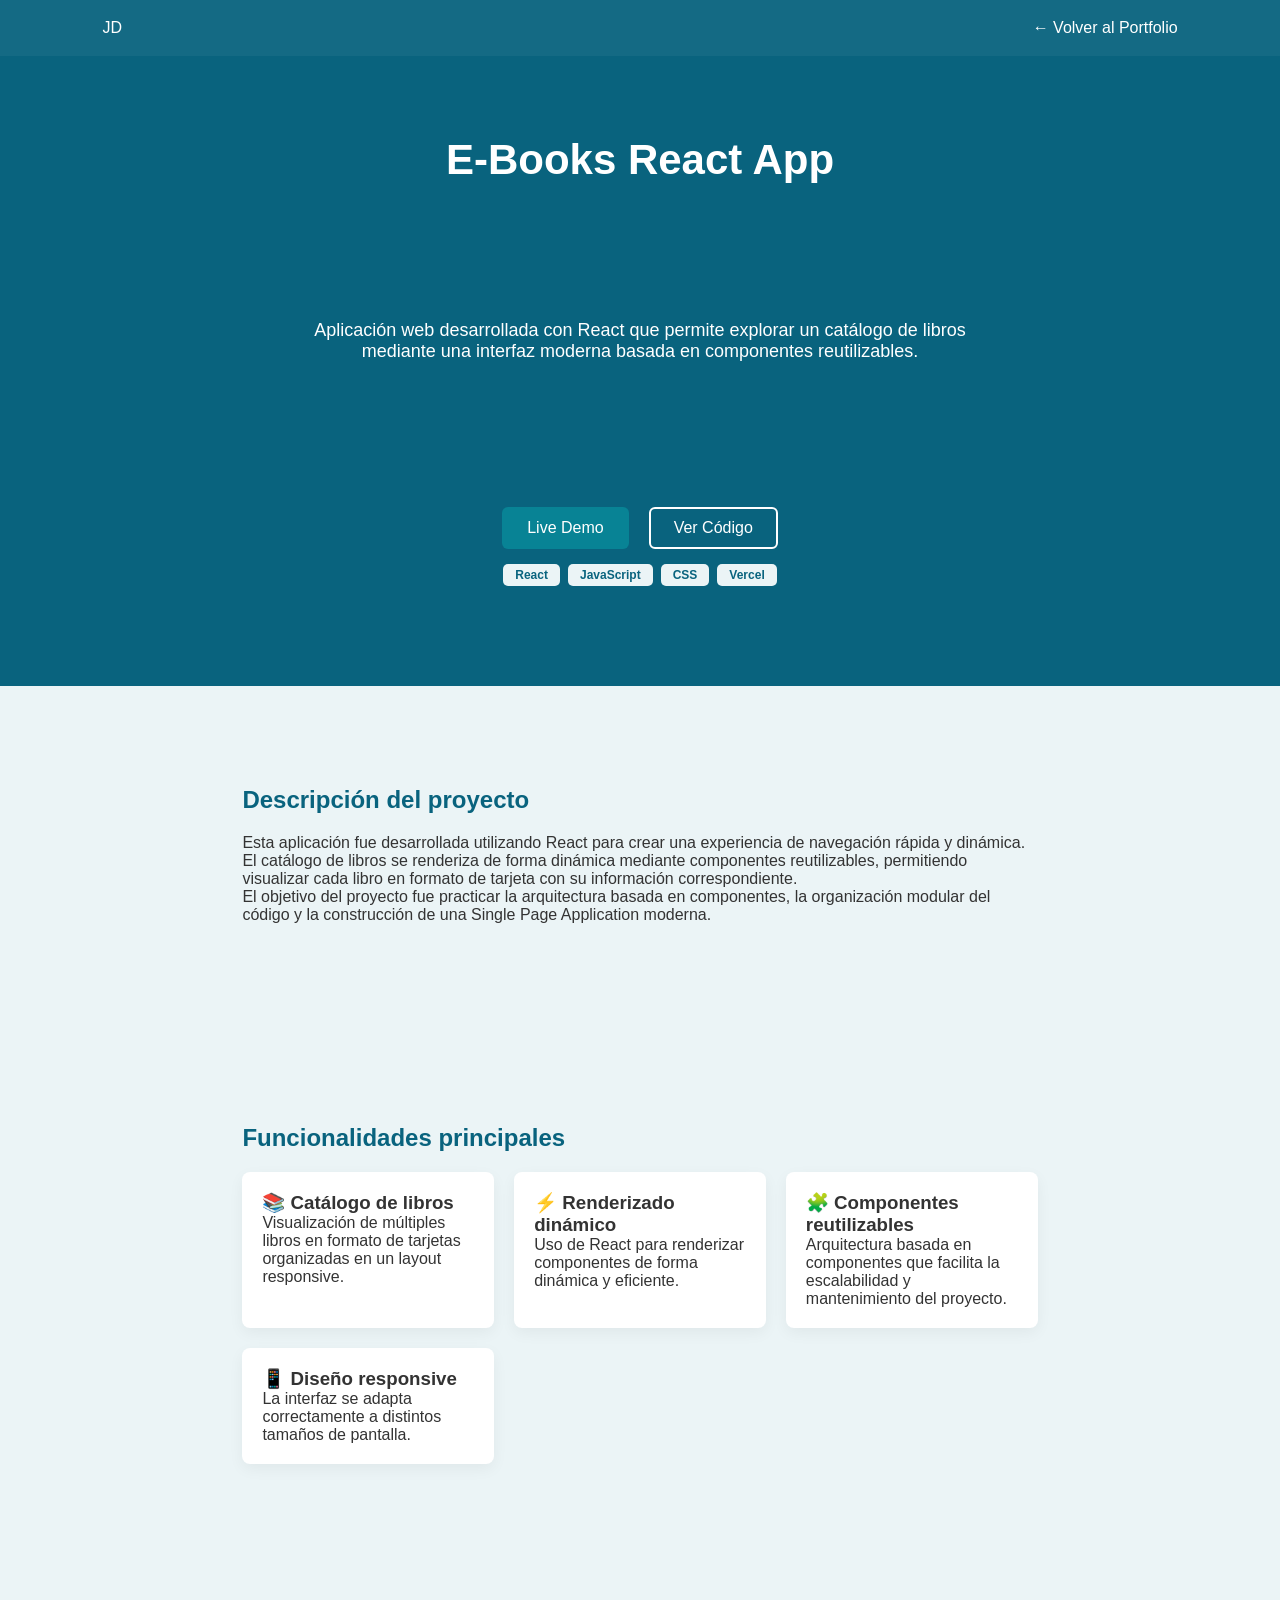
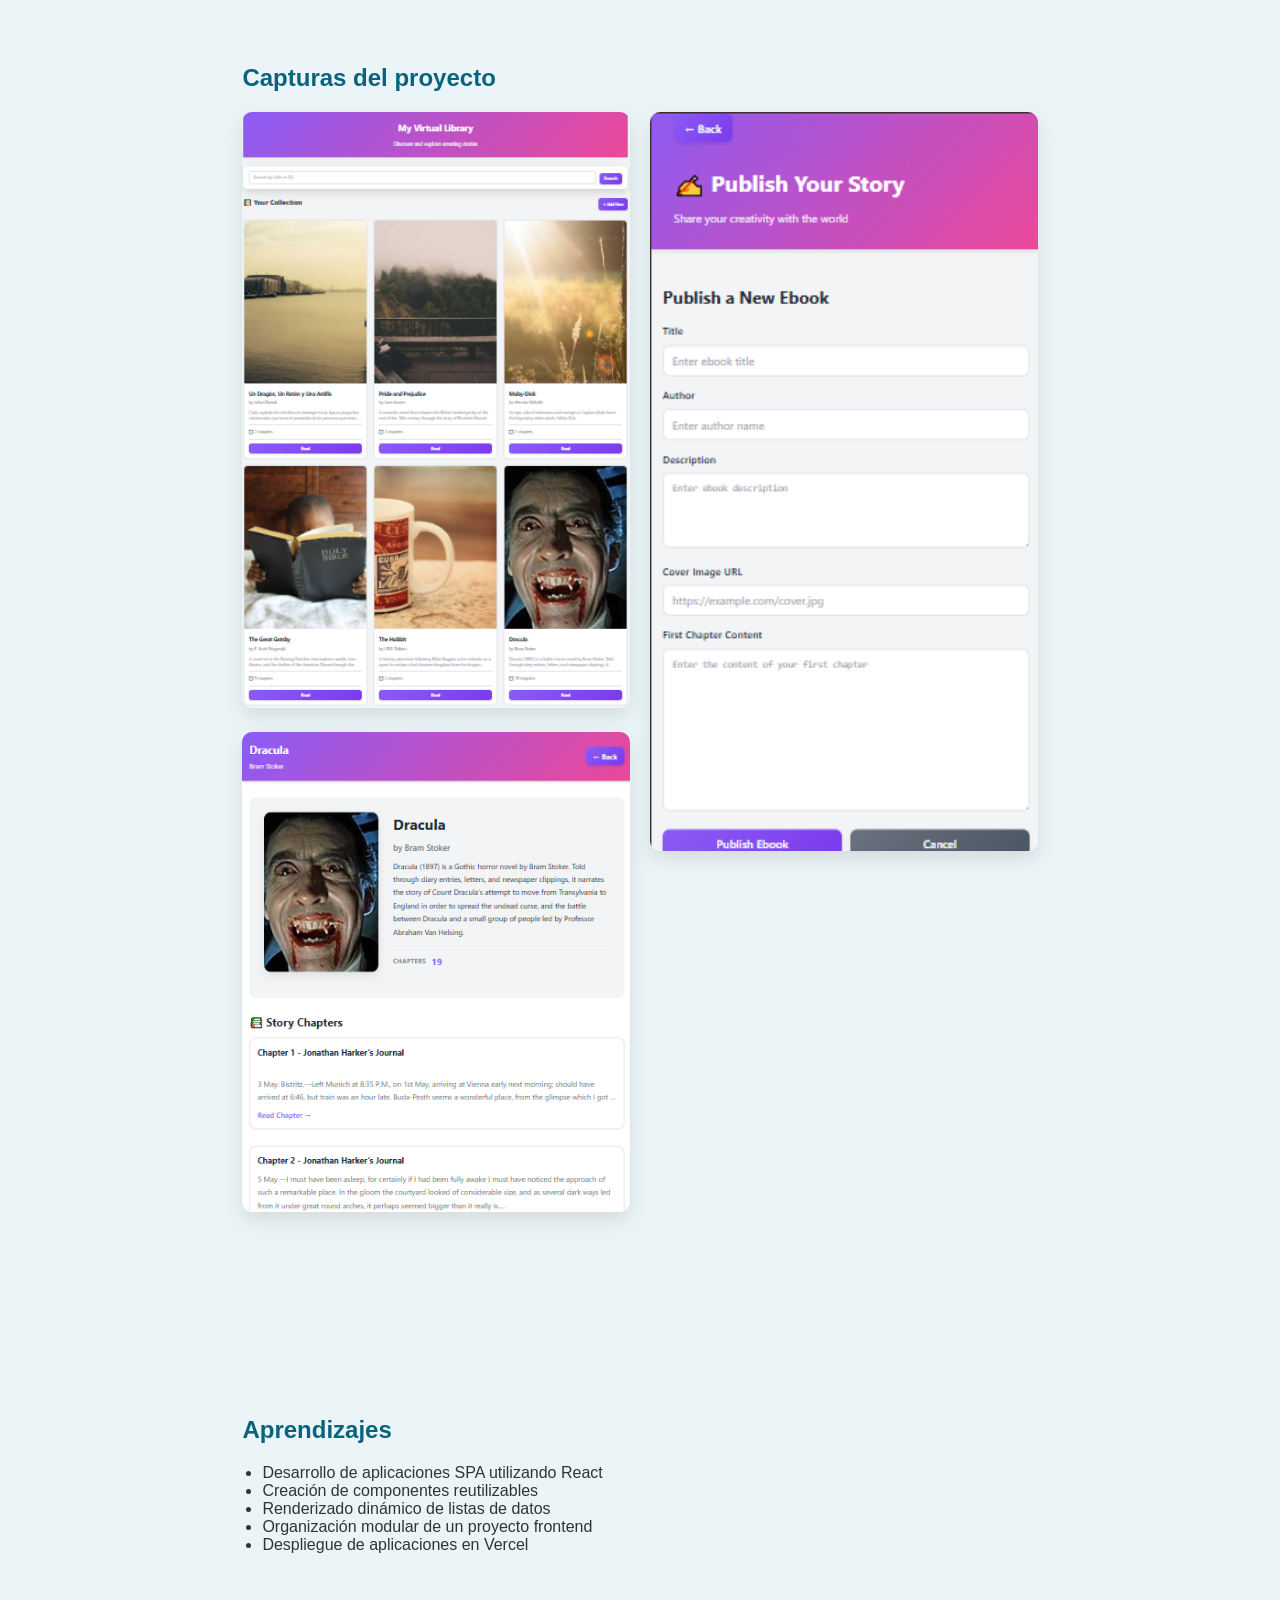
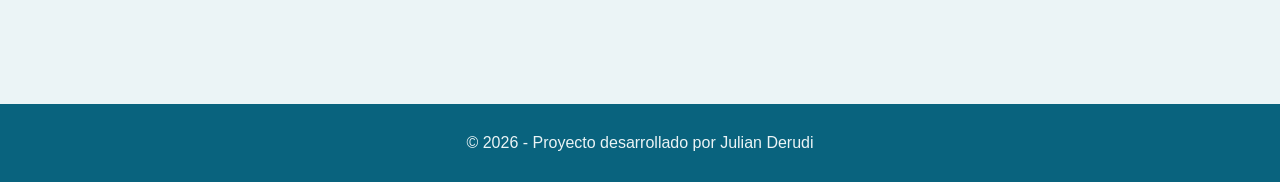
<file: pages/E-books/index.html>
<!DOCTYPE html>
<html lang="es">
<head>
<meta charset="UTF-8">
<meta name="viewport" content="width=device-width, initial-scale=1.0">

<title>E-Books React App | Proyecto</title>

<link rel="stylesheet" href="ebooks.css">
<link rel="stylesheet" href="../../style.css">

</head>

<body>
<nav>
<div class="logo">JD</div>
<ul>
<li><a href="../../index.html">← Volver al Portfolio</a></li>
</ul>
</nav>

<header class="hero">

<h1>E-Books React App</h1>

<p>
Aplicación web desarrollada con React que permite explorar un catálogo de libros
mediante una interfaz moderna basada en componentes reutilizables.
</p>

<div class="hero-buttons">

<a href="https://ebooks-blue-seven.vercel.app/" target="_blank" class="btn">
Live Demo
</a>

<a href="https://github.com/JulianDerudi/ebooks" target="_blank" class="btn-outline">
Ver Código
</a>

</div>

<div class="tags justify-center">
    <span>React</span><span>JavaScript</span><span>CSS</span><span>Vercel</span>
</div>

</header>


<section class="project-overview">

<h2>Descripción del proyecto</h2>

<p>
Esta aplicación fue desarrollada utilizando React para crear una experiencia
de navegación rápida y dinámica. El catálogo de libros se renderiza de forma
dinámica mediante componentes reutilizables, permitiendo visualizar cada
libro en formato de tarjeta con su información correspondiente.
</p>

<p>
El objetivo del proyecto fue practicar la arquitectura basada en componentes,
la organización modular del código y la construcción de una Single Page
Application moderna.
</p>

</section>


<section class="features">

<h2>Funcionalidades principales</h2>

<div class="features-grid">

<div class="feature">
<h3>📚 Catálogo de libros</h3>
<p>
Visualización de múltiples libros en formato de tarjetas organizadas
en un layout responsive.
</p>
</div>

<div class="feature">
<h3>⚡ Renderizado dinámico</h3>
<p>
Uso de React para renderizar componentes de forma dinámica y eficiente.
</p>
</div>

<div class="feature">
<h3>🧩 Componentes reutilizables</h3>
<p>
Arquitectura basada en componentes que facilita la escalabilidad
y mantenimiento del proyecto.
</p>
</div>

<div class="feature">
<h3>📱 Diseño responsive</h3>
<p>
La interfaz se adapta correctamente a distintos tamaños de pantalla.
</p>
</div>

</div>

</section>


<!--
<section class="tech">

<h2>Tecnologías utilizadas</h2>

<div class="tech-stack">

<span>React</span>
<span>JavaScript</span>
<span>CSS</span>
<span>Vercel</span>

</div>

</section>
-->

<section class="screenshots">

<h2>Capturas del proyecto</h2>

<div class="gallery">
<div>
    <img src="./img/ebooks1.png" alt="Catálogo de libros" style="margin-bottom: 20px;">
    <img src="./img/ebooks2.png" alt="Vista del proyecto">
</div>
<img src="./img/ebooks3.png" alt="Interfaz de usuario">

</div>

</section>


<section class="lessons">

<h2>Aprendizajes</h2>

<ul>

<li>Desarrollo de aplicaciones SPA utilizando React</li>
<li>Creación de componentes reutilizables</li>
<li>Renderizado dinámico de listas de datos</li>
<li>Organización modular de un proyecto frontend</li>
<li>Despliegue de aplicaciones en Vercel</li>

</ul>

</section>


<footer>

<p>
© 2026 - Proyecto desarrollado por Julian Derudi
</p>

</footer>


</body>
</html>
</file>
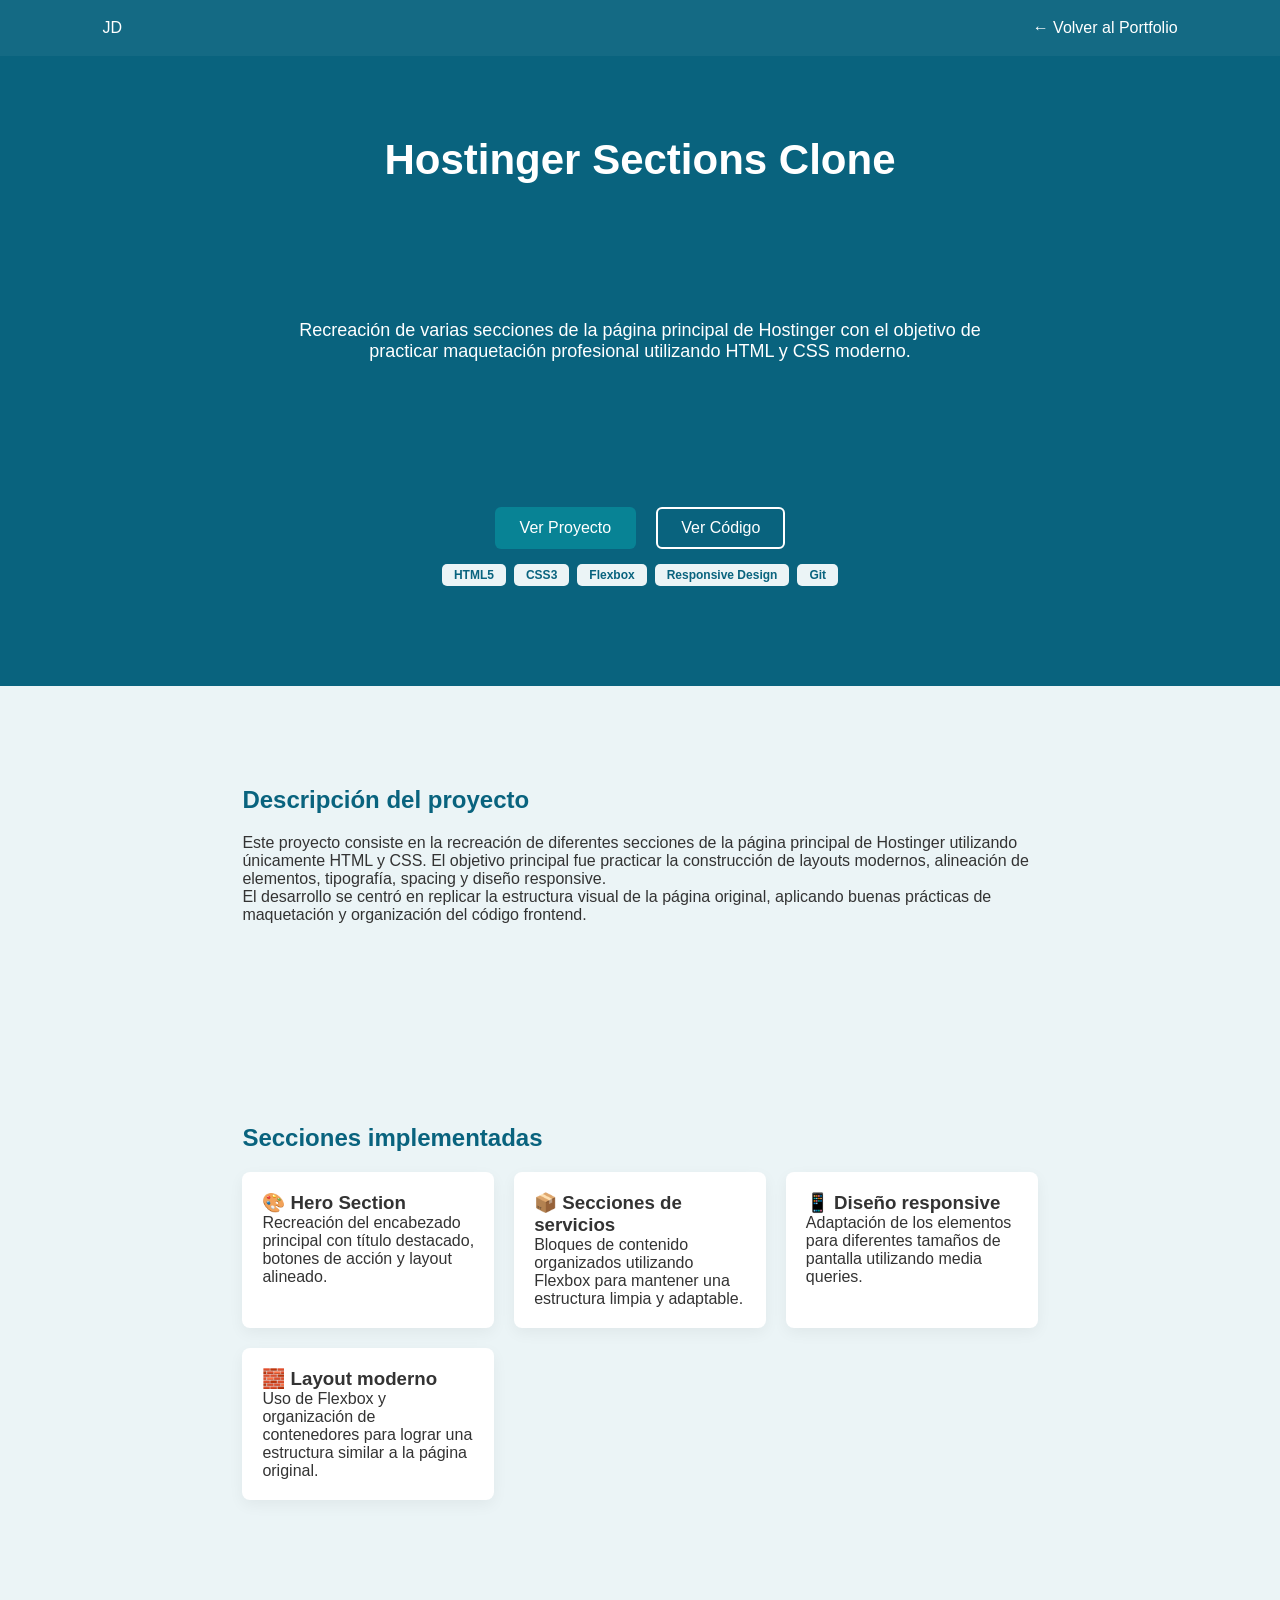
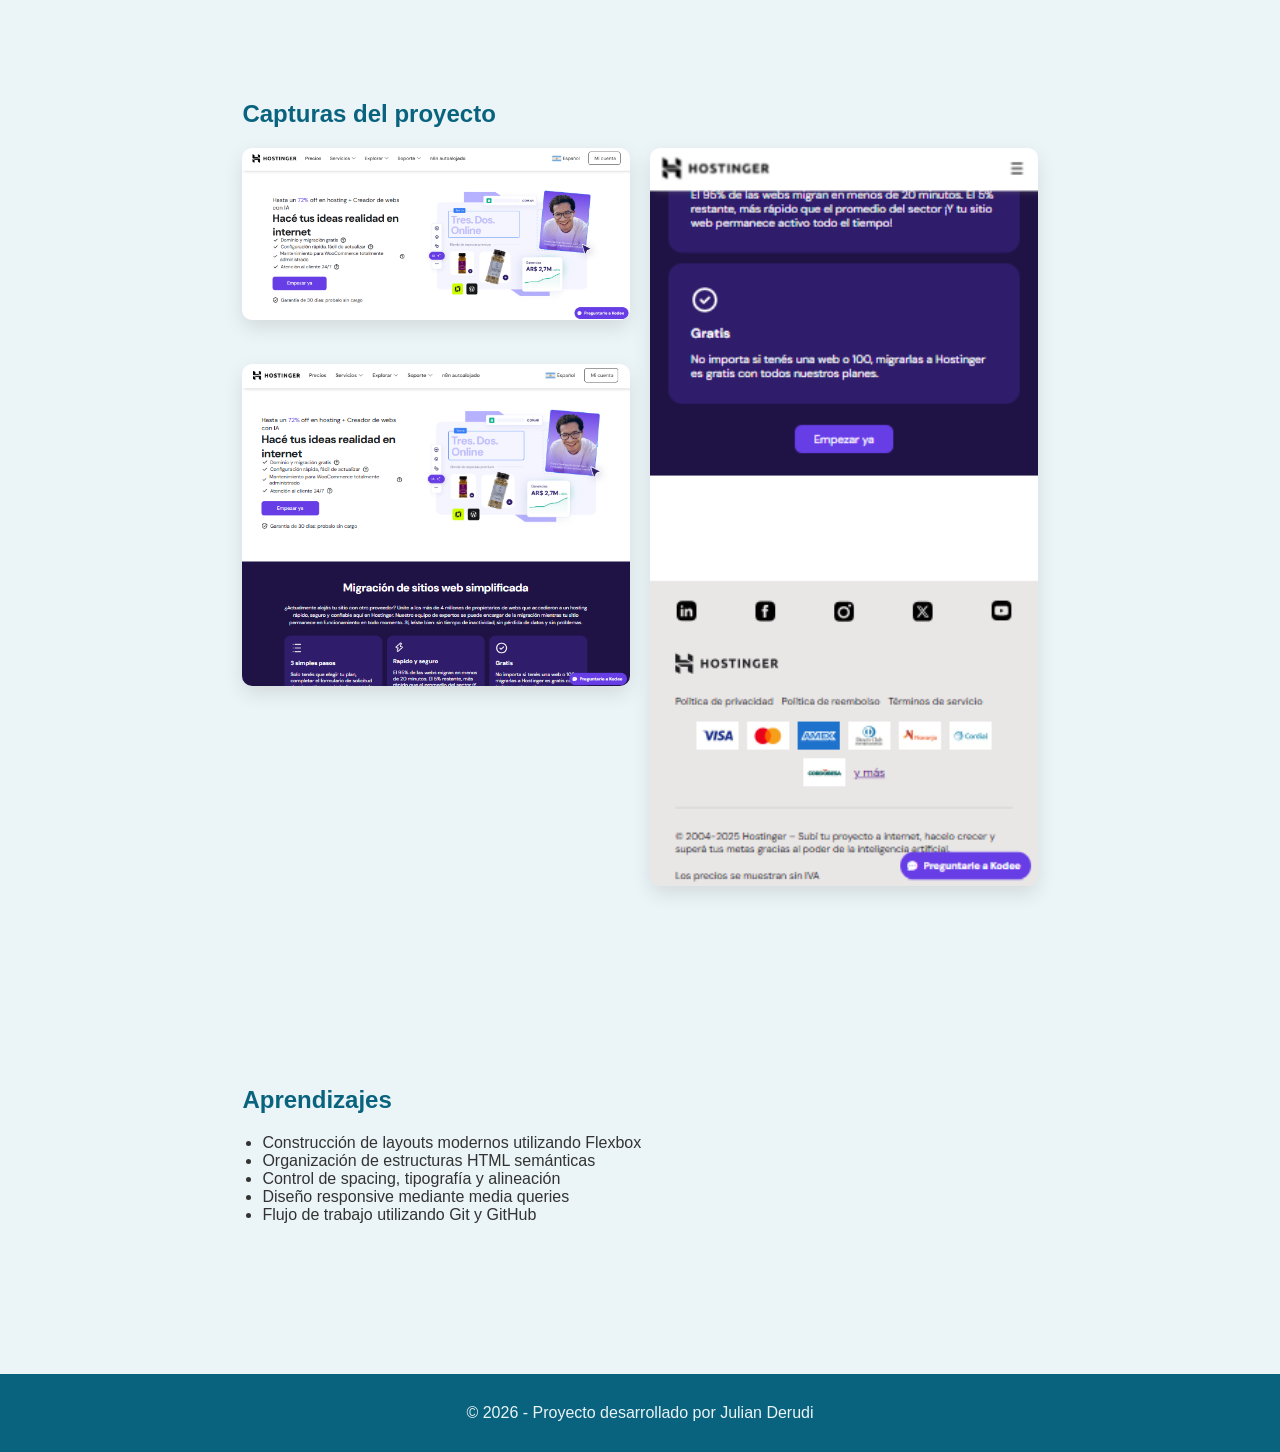
<file: pages/Hostinger/index.html>
<!DOCTYPE html>
<html lang="es">
<head>
<meta charset="UTF-8">
<meta name="viewport" content="width=device-width, initial-scale=1.0">

<title>Hostinger Sections Clone | Proyecto</title>

<link rel="stylesheet" href="hostinger.css">
<link rel="stylesheet" href="../../style.css">

</head>

<body>
<nav>
<div class="logo">JD</div>
<ul>
<li><a href="../../index.html">← Volver al Portfolio</a></li>
</ul>
</nav>

<header class="hero">

<h1>Hostinger Sections Clone</h1>

<p>
Recreación de varias secciones de la página principal de Hostinger
con el objetivo de practicar maquetación profesional utilizando
HTML y CSS moderno.
</p>

<div class="hero-buttons">

<a href="https://julianderudi.github.io/Trabajo-Practico-1-Curso-Full-Stack/" target="_blank" class="btn">
Ver Proyecto
</a>

<a href="https://github.com/JulianDerudi/Trabajo-Practico-1-Curso-Full-Stack" target="_blank" class="btn-outline">
Ver Código
</a>

</div>
<div class="tags justify-center">
    <span>HTML5</span><span>CSS3</span><span>Flexbox</span><span>Responsive Design</span><span>Git</span>
</div>

</header>


<section class="project-overview">

<h2>Descripción del proyecto</h2>

<p>
Este proyecto consiste en la recreación de diferentes secciones de la
página principal de Hostinger utilizando únicamente HTML y CSS.
El objetivo principal fue practicar la construcción de layouts modernos,
alineación de elementos, tipografía, spacing y diseño responsive.
</p>

<p>
El desarrollo se centró en replicar la estructura visual de la página
original, aplicando buenas prácticas de maquetación y organización del
código frontend.
</p>

</section>


<section class="features">

<h2>Secciones implementadas</h2>

<div class="features-grid">

<div class="feature">
<h3>🎨 Hero Section</h3>
<p>
Recreación del encabezado principal con título destacado,
botones de acción y layout alineado.
</p>
</div>

<div class="feature">
<h3>📦 Secciones de servicios</h3>
<p>
Bloques de contenido organizados utilizando Flexbox
para mantener una estructura limpia y adaptable.
</p>
</div>

<div class="feature">
<h3>📱 Diseño responsive</h3>
<p>
Adaptación de los elementos para diferentes tamaños
de pantalla utilizando media queries.
</p>
</div>

<div class="feature">
<h3>🧱 Layout moderno</h3>
<p>
Uso de Flexbox y organización de contenedores para lograr
una estructura similar a la página original.
</p>
</div>

</div>

</section>

<!--
<section class="tech">

<h2>Tecnologías utilizadas</h2>

<div class="tech-stack">

<span>HTML5</span>
<span>CSS3</span>
<span>Flexbox</span>
<span>Responsive Design</span>
<span>Git</span>

</div>

</section>
-->

<section class="screenshots">

<h2>Capturas del proyecto</h2>

<div class="gallery">

<div>
    <img src="./img/hostinger1.png" alt="Hero Section" style="margin-bottom: 40px;">
    <img src="./img/hostinger3.png" alt="Layout responsive">
</div>
<img src="./img/hostinger2.png" alt="Sección de servicios">

</div>

</section>


<section class="lessons">

<h2>Aprendizajes</h2>

<ul>

<li>Construcción de layouts modernos utilizando Flexbox</li>
<li>Organización de estructuras HTML semánticas</li>
<li>Control de spacing, tipografía y alineación</li>
<li>Diseño responsive mediante media queries</li>
<li>Flujo de trabajo utilizando Git y GitHub</li>

</ul>

</section>


<footer>

<p>
© 2026 - Proyecto desarrollado por Julian Derudi
</p>

</footer>


</body>
</html>
</file>
<file: pages/E-books/ebooks.css>
body{

font-family: Arial, Helvetica, sans-serif;
margin:0;
background:#EBF4F6;
color:#222;

}


.hero{

background:#09637E;
color:white;
text-align:center;
padding:80px 20px;
display:flex; 
flex-direction:column;

}


.hero h1{

font-size:42px;
margin-bottom:20px;

}


.hero p{

max-width:700px;
margin:auto;
font-size:18px;

}


.hero-buttons{

margin-top:30px;

}


.btn{

background:#088395;
padding:12px 25px;
color:white;
text-decoration:none;
border-radius:6px;
margin:10px;
display:inline-block;

}

.btn:hover{
background:white;
color:#088395;
transform: translateY(-3px);
box-shadow: 0 5px 15px rgba(9, 99, 126, 0.3);
}


.btn-outline{

border:2px solid white;
padding:10px 23px;
color:white;
text-decoration:none;
border-radius:6px;
margin:10px;
display:inline-block;

}

.btn-outline:hover{
background:white;
color:#09637E;
transform: translateY(-3px);
box-shadow: 0 5px 15px rgba(9, 99, 126, 0.3);
}


section{

max-width:1000px;
margin:auto;
padding:60px 20px;

}


h2{

color:#09637E;
margin-bottom:20px;

}


.features-grid{

display:grid;
grid-template-columns:repeat(auto-fit,minmax(220px,1fr));
gap:20px;

}


.feature{

background:white;
padding:20px;
border-radius:8px;
box-shadow:0 5px 15px rgba(0,0,0,0.05);

}


.tech-stack span{

display:inline-block;
background:#7AB2B2;
padding:10px 18px;
margin:8px;
border-radius:6px;
color:white;

}


.gallery{

display:grid;
grid-template-columns:repeat(auto-fit,minmax(280px,1fr));
gap:20px;

}


.gallery img{

width:100%;
border-radius:10px;
box-shadow:0 8px 20px rgba(0,0,0,0.1);

}


.lessons ul{

padding-left:20px;

}


footer{

background:#09637E;
color:white;
text-align:center;
padding:20px;

}

img{
width:100%;
border-radius:10px;
}

img:hover {
transform: scale(1.05);
transition: transform 0.3s ease;
}
</file>
<file: style.css>
:root {
    --primary: #09637E;
    --secondary: #088395;
    --accent: #7AB2B2;
    --light: #EBF4F6;
    --dark-grey: #4d4d4d;
    --white: #ffffff;
    --transition: all 0.3s cubic-bezier(0.25, 0.8, 0.25, 1);
}

* { margin: 0; padding: 0; box-sizing: border-box; }
html { scroll-behavior: smooth; }
body { font-family: 'Inter', 'Segoe UI', sans-serif; color: #333; overflow-x: hidden; }

/* Navegación con Glassmorphism */
nav {
    display: flex; justify-content: space-between; align-items: center;
    padding: 1.2rem 8%; background: rgba(9, 99, 126, 0.95);
    backdrop-filter: blur(10px); color: white; position: sticky; top: 0; z-index: 1000;
}
nav ul { display: flex; list-style: none; }
nav ul li a { color: white; text-decoration: none; margin-left: 25px; font-weight: 500; transition: var(--transition); }
nav ul li a:hover { color: var(--accent); }

/* Hero Section */
header {
    height: 70vh; display: flex; align-items: center; justify-content: center;
    background: radial-gradient(circle at center, var(--secondary), var(--primary));
    color: white; text-align: center;
}
.hero-content h1 { font-size: clamp(2.5rem, 8vw, 4.5rem); margin-bottom: 0.5rem; }
.hero-content h2 { font-weight: 300; letter-spacing: 1px; opacity: 0.9; }
.social-links { margin-top: 2rem; }
.social-links a { font-size: 2rem; color: white; margin: 0 15px; transition: var(--transition); }
.social-links a:hover { transform: translateY(-5px); color: var(--accent); }

/* Secciones */
section { padding: 100px 8%; }
.section-title { text-align: center; margin-bottom: 60px; font-size: 2.2rem; color: var(--primary); }

/* Certificados */
.cert-grid { display: grid; grid-template-columns: repeat(auto-fit, minmax(320px, 1fr)); gap: 30px; }
.cert-card { background: var(--white); border-radius: 12px; overflow: hidden; box-shadow: 0 10px 20px rgba(0,0,0,0.05); transition: var(--transition); border: 1px solid #eee; }
.cert-card:hover { transform: scale(1.02); box-shadow: 0 15px 30px rgba(0,0,0,0.1); }
.cert-img-container { height: 200px; background: #ddd; overflow: hidden; }
.cert-img-container-img { width: 100%; height: 100%; object-fit: cover;}
.cert-info { padding: 20px; }
.cert-meta { display: block; margin-top: 10px; font-size: 0.85rem; color: var(--secondary); font-weight: 600; }

/* Timeline (Estilo foto) */
.edu-layout { display: grid; grid-template-columns: 1fr 1fr; gap: 50px; }
.timeline { border-left: 2px solid #ddd; padding-left: 30px; position: relative; }
.timeline-item { position: relative; margin-bottom: 40px; }
.circle { width: 15px; height: 15px; background: #fff; border: 3px solid #ccc; border-radius: 50%; position: absolute; left: -39px; top: 5px; }
.timeline-item h4 { font-size: 1.2rem; margin-bottom: 5px; }
.timeline-item .sub { color: var(--dark-grey); font-weight: 500; }
.timeline-item .date { font-size: 0.9rem; color: #888; }

/* Skills Icons */
.skills-icons { display: grid; grid-template-columns: repeat(auto-fill, minmax(70px, 1fr)); gap: 20px; text-align: center; }
.skills-icons i { font-size: 3rem; transition: var(--transition); cursor: help; }
.skills-icons i:hover { transform: scale(1.2); }

/* Proyectos */
.projects-grid { display: grid; grid-template-columns: repeat(auto-fit, minmax(350px, 1fr)); gap: 25px; }
.project-card { background: var(--white); padding: 30px; border-radius: 15px; border: 1px solid #f0f0f0; display: flex; flex-direction: column; }
.project-header { display: flex; align-items: center; gap: 15px; margin-bottom: 15px; color: var(--primary); }
.project-header i { font-size: 1.5rem; }
.project-details { list-style: none; margin: 15px 0; font-size: 0.9rem; flex-grow: 1; }
.project-details li { margin-bottom: 8px; color: #555; }
.project-details i { color: var(--accent); margin-right: 8px; }
.tags { display: flex; flex-wrap: wrap; gap: 8px; margin-bottom: 20px; }
.tags span { background: var(--light); color: var(--primary); padding: 4px 12px; border-radius: 5px; font-size: 0.75rem; font-weight: 600; }

/* Botones con Interacción */
.btn-project {
    text-align: center; padding: 12px; background: var(--primary); color: white;
    text-decoration: none; border-radius: 8px; font-weight: 600; transition: var(--transition);
}
.btn-project:hover { background: var(--secondary); transform: translateY(-3px); box-shadow: 0 5px 15px rgba(9, 99, 126, 0.3); }

/* Footer & Contact Buttons */
.contact-buttons { display: flex; justify-content: center; gap: 20px; flex-wrap: wrap; margin-top: 20px; }
.btn-contact {
    padding: 15px 30px; border-radius: 30px; text-decoration: none; color: white;
    font-weight: bold; display: flex; align-items: center; gap: 10px; transition: var(--transition);
}
.btn-contact:hover { transform: translateY(-5px); filter: brightness(1.1); }
.linkedin { background: #0077b5; }
.whatsapp { background: #25d366; }
.email { background: #ea4335; }

/* Responsive */
@media (max-width: 900px) {
    .edu-layout { grid-template-columns: 1fr; }
    nav { padding: 1rem 5%; }
    header { height: 50vh; }
}

@media (max-width: 480px) {
    nav ul { display: none; } /* Podrías agregar un menú hamburguesa luego */
    .section-title { font-size: 1.8rem; }
    .projects-grid { grid-template-columns: 1fr; }
}

footer{
text-align:center;
padding:30px;
background:var(--primary);
color:var(--light);
margin-top:50px;
}


.hero-buttons{
display:flex;
justify-content:center;
margin-top:20px;
margin-bottom: 5px ;
}

.hero-buttons a{
margin:10px;
}

.btn-primary{
background:var(--light);
color:var(--primary);
padding:12px 25px;
border-radius:5px;
text-decoration:none;
font-weight:bold;
}

.btn-primary:hover{
background:var(--secondary);
color: var(--light);
transform: translateY(-3px);
box-shadow: 0 5px 15px rgba(9, 99, 126, 0.3);
}

.btn-secondary{
border:2px solid var(--light);
padding:12px 25px;
border-radius:5px;
color:var(--light);
text-decoration:none;
}

.btn-secondary:hover{
background:var(--light);color:var(--primary);
transform: translateY(-3px);
box-shadow: 0 5px 15px rgba(9, 99, 126, 0.3);
}

.sobre-mi {
    padding:80px 10%;
}

.sobre-mi h2{
margin-bottom:30px;
color:#09637E;
}


.project-card:hover{
box-shadow: 0 5px 15px rgba(9, 99, 126, 0.3);
transform: scale3d(1.05, 1.05, 1.05);

}

.timeline-item:hover {
transform: translateY(-5px);
}
</file>
<file: pages/Hostinger/hostinger.css>
body{

font-family: Arial, Helvetica, sans-serif;
margin:0;
background:#EBF4F6;
color:#222;

}


.hero{

background:#09637E;
color:white;
text-align:center;
padding:80px 20px;
display:flex; 
flex-direction:column;
}


.hero h1{

font-size:42px;
margin-bottom:20px;

}


.hero p{

max-width:700px;
margin:auto;
font-size:18px;

}


.hero-buttons{

margin-top:30px;

}


.btn{

background:#088395;
padding:12px 25px;
color:white;
text-decoration:none;
border-radius:6px;
margin:10px;
display:inline-block;

}


.btn-outline{

border:2px solid white;
padding:10px 23px;
color:white;
text-decoration:none;
border-radius:6px;
margin:10px;
display:inline-block;

}


section{

max-width:1000px;
margin:auto;
padding:60px 20px;

}


h2{

color:#09637E;
margin-bottom:20px;

}


.features-grid{

display:grid;
grid-template-columns:repeat(auto-fit,minmax(220px,1fr));
gap:20px;

}


.feature{

background:white;
padding:20px;
border-radius:8px;
box-shadow:0 5px 15px rgba(0,0,0,0.05);

}


.tech-stack span{

display:inline-block;
background:#7AB2B2;
padding:10px 18px;
margin:8px;
border-radius:6px;
color:white;

}


.gallery{

display:grid;
grid-template-columns:repeat(auto-fit,minmax(280px,1fr));
gap:20px;

}


.gallery img{

width:100%;
border-radius:10px;
box-shadow:0 8px 20px rgba(0,0,0,0.1);

}


.lessons ul{

padding-left:20px;

}


footer{

background:#09637E;
color:white;
text-align:center;
padding:20px;

}

.hero-buttons{

margin-top:30px;

}


.btn{

background:#088395;
padding:12px 25px;
color:white;
text-decoration:none;
border-radius:6px;
margin:10px;
display:inline-block;

}

.btn:hover{
background:white;
color:#088395;
transform: translateY(-3px);
box-shadow: 0 5px 15px rgba(9, 99, 126, 0.3);
}


.btn-outline{

border:2px solid white;
padding:10px 23px;
color:white;
text-decoration:none;
border-radius:6px;
margin:10px;
display:inline-block;

}

.btn-outline:hover{
background:white;
color:#09637E;
transform: translateY(-3px);
box-shadow: 0 5px 15px rgba(9, 99, 126, 0.3);
}

img{
width:100%;
border-radius:10px;
}

img:hover {
transform: scale(1.05);
transition: transform 0.3s ease;
}
</file>
